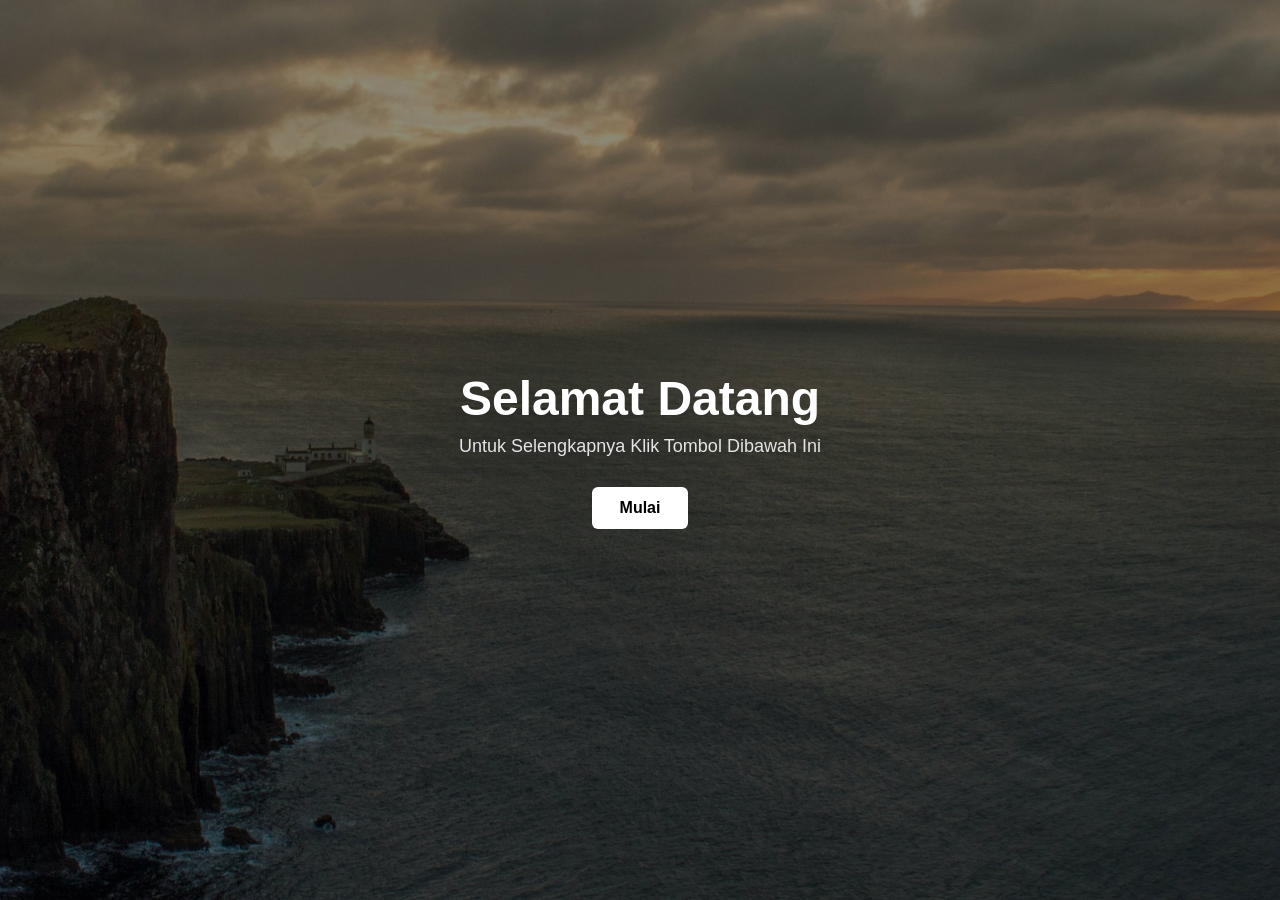
<file: index.html>
<!DOCTYPE html>
<html lang="id">
<head>
    <meta charset="UTF-8">
    <meta name="viewport" content="width=device-width, initial-scale=1.0">
    <title>Welcome Gate</title>

    <link rel="stylesheet" href="style.css">
</head>

<body style="
    background-image: url('pexels-aaronmridhaphotography-34650769.jpg');
    background-size: cover;
    background-position: center;
    background-repeat: no-repeat;
">

    <div class="overlay" id="overlay">
        <h1>Selamat Datang</h1>
        <p>Untuk Selengkapnya Klik Tombol Dibawah Ini</p>

        <a href="1.html" class="btn" id="startBtn">Mulai</a>
    </div>
    
<script>
    const overlay = document.getElementById("overlay");
    const startBtn = document.getElementById("startBtn");

    startBtn.addEventListener("click", function (e) {
        e.preventDefault();

        overlay.classList.add("hide");

        setTimeout(() => {
            window.location.href = "1.html";
        }, 700);
    });
</script>

</body>
</html>
</file>
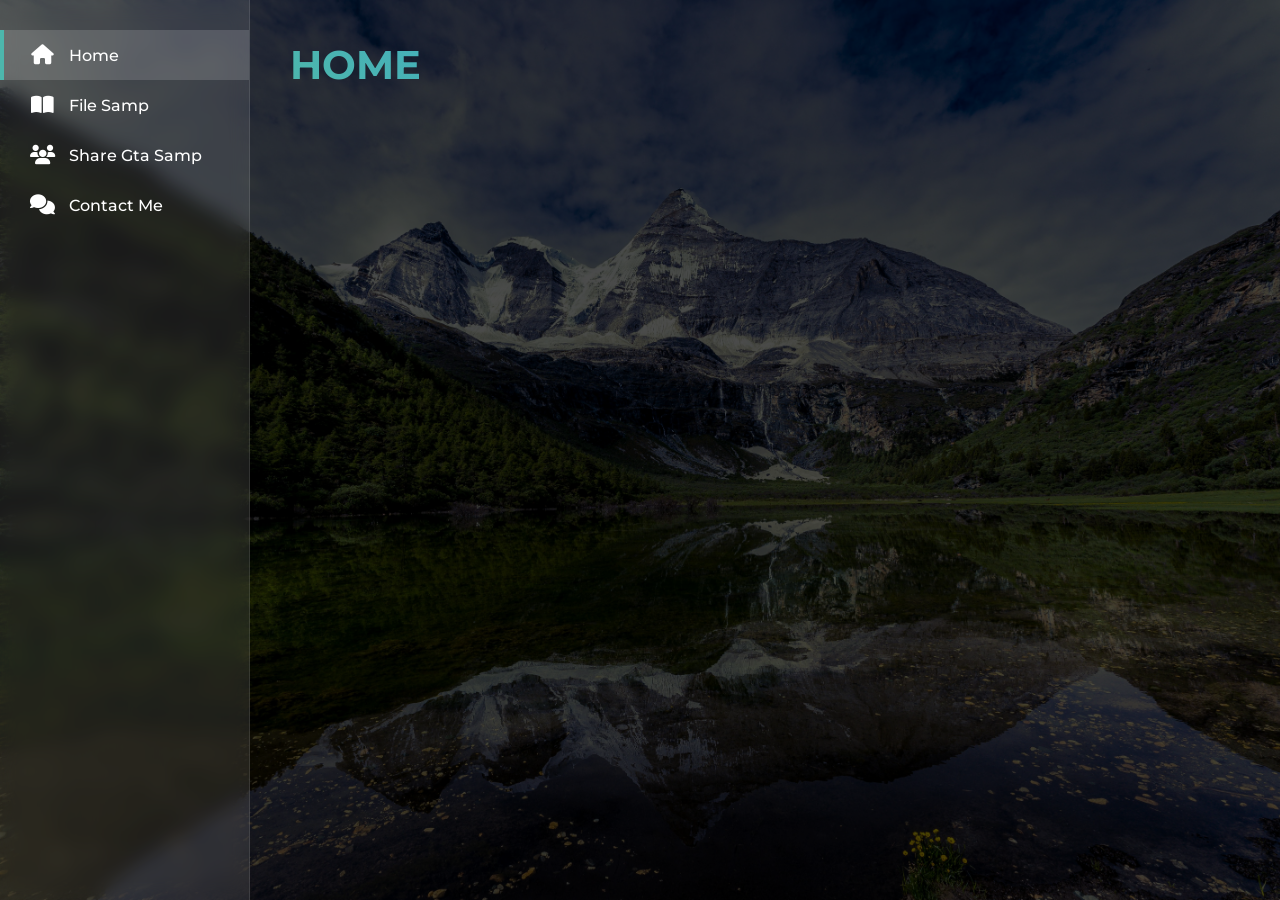
<file: 1.html>
<!DOCTYPE html>

<html lang="id">

<head>
    <meta charset="UTF-8">

    <meta name="viewport" content="width=device-width, initial-scale=1.0">

    <title>Mayzaa SA:MP</title>

    <link href="https://fonts.googleapis.com/css2?family=Montserrat:wght@300;400;700&display=swap" rel="stylesheet">

    <link rel="stylesheet" href="https://cdnjs.cloudflare.com/ajax/libs/font-awesome/6.5.0/css/all.min.css">

    <link rel="stylesheet" href="1.css">
</head>


<body>
    <!-- BACKGROUND ELEMENTS -->
    <div class="main-background"></div>
    <div class="background-extension"></div>
    
    <!-- OVERLAY DARK -->
    <div class="overlay"></div>

    <div class="container">
        <!-- SIDEBAR -->
        <aside class="sidebar">

            <div class="item active" data-page="intro">
                <i class="fas fa-home"></i>
                <span>Home</span>
                <div class="line active"></div>
            </div>

            <div class="item" data-page="products">
                <i class="fas fa-book-open"></i>
                <span>File Samp</span>
                <div class="line"></div>
            </div>

            <div class="item" data-page="company">
                <i class="fas fa-users"></i>
                <span>Share Gta Samp</span>
                <div class="line"></div>
            </div>

            <div class="item" data-page="contact">
                <i class="fas fa-comments"></i>
                <span>Contact Me</span>
                <div class="line"></div>
            </div>

        </aside>

        <!-- MAIN CONTENT -->
        <section class="content" id="contentBox">
            <!-- HOME CONTENT -->
            <div class="page-content intro-content active">
                <h1>HOME</h1>
                <p class="home-description">
                    
                </p>
            </div>

            <!-- FILE SAMP CONTENT -->
    <div class="page-content products-content">
         <h1>File Samp</h1>
         <p>Download berbagai file dan mod untuk GTA San Andreas Multiplayer</p>
          <div class="gta-grid">
    
        <div class="gta-card">
            <div class="media-container">
                <img src="logosamp.jpg" alt="Client SAMP" class="thumbnail">
                <div class="play-overlay">
                </div>
            </div>
            <h3>Client SAMP 0.3.7-R1</h3>
            <p>Download client GTA SAMP untuk mulai bermain multiplayer</p>
            <a class="btn btn-download" 
         href="https://www.mediafire.com/file/sjpkqi3hq99443t/sa-mp-0.3.7-R1-install.exe/file"
         target="_blank">
              Download
              </a>
        </div>

        <div class="gta-card">
            <div class="media-container">
                <img src="logosamp.jpg" alt="Mod Pack" class="thumbnail">
                <div class="play-overlay">
                    <i class=""></i>
                </div>
            </div>
            <h3>Client SAMP 0.3.7-R5</h3>
            <p>Download client GTA SAMP untuk mulai bermain multiplayer</p>
            <a class="btn btn-download" href="https://www.mediafire.com/file/mzpxym8iyaip041/sa-mp-0.3.7-R5-1-install.exe/file" target="_blank">Download</a>
        </div>

        <div class="gta-card">
            <div class="media-container">
                <img src="SanAndreasMultiPlayer.png" alt="Vehicle Mods" class="thumbnail">
                <div class="play-overlay">
                    <i class=""></i>
                </div>
            </div>
            <h3>GTA Clean Indonesia</h3>
            <p>Setup Gta SA Original</p>
            <a class="btn btn-download" href="https://www.mediafire.com/file/563d2ma1xjbfuww/GTA_Clean_Indonesia_v1.rar/file" target="_blank">Download</a>
        </div>

        <div class="gta-card">
            <div class="media-container">
                <img src="404.jpg" alt="Skin Pack" class="thumbnail">
                <div class="play-overlay">
                    <i class=""></i>
                </div>
            </div>
            <h3>None</h3>
            <p>Coming Soon</p>
            <a class="btn btn-download" href="#" target="_blank">Download</a>
        </div>

        <div class="gta-card">
            <div class="media-container">
                <img src="404.jpg" alt="Map Addons" class="thumbnail">
                <div class="play-overlay">
                    <i class=""></i>
                </div>
            </div>
            <h3>None</h3>
            <p>Coming Soon</p>
            <a class="btn btn-download" href="#" target="_blank">Download</a>
        </div>

        <div class="gta-card">
            <div class="media-container">
                <img src="404.jpg" alt="Tools & Utilities" class="thumbnail">
                <div class="play-overlay">
                    <i class=""></i>
                </div>
            

        </div>
            <h3>None</h3>
            <p>Coming Soon</p>
            <div class="button-group">
                <a class="btn btn-download" href="#" target="_blank">Download</a>
         </div>
     </div>
            </div>
        
    </div>

            <!-- SHARE GTA SAMP CONTENT -->
            <div class="page-content company-content">
                <h1>Share Gta Samp</h1>
                <p>Download berbagai file dan resources untuk GTA San Andreas Multiplayer</p>
                <div class="file-list">
                    <div class="file-item">

                        <div class="file-header">
                            <i class="fas fa-download"></i>
                            <h3>GTA SAMP LITE</h3>
                        </div>
                        <p>Size lebih kecil "tidak ngaruh ke grafik"</p>
                        <a class="btn download-btn" href="https://www.mediafire.com/file/w48p10b6rd0rq80/GTA_Lite_Mayza.rar/file" target="_blank">Download</a>
                    </div>

                    <div class="file-item">
                        <div class="file-header">
                            <i class="fas fa-download"></i>
                            <h3>R5 TCW</h3>
                        </div>
                        <p>R5 DIbuat untuk TCW, texturenya Low</p>
                        <a class="btn download-btn" href="https://www.mediafire.com/file/bhwi1absm1m7j8o/R5_Texture_low.rar/file" target="_blank">Download</a>
                    </div>

                    <div class="file-item">
                        <div class="file-header">
                            <i class="fas fa-download"></i>
                            <h3>None</h3>
                        </div>
                        <p>Download</p>
                        <a class="btn download-btn" href="#" target="_blank">Download</a>
                    </div>

                    <div class="file-item">
                        <div class="file-header">
                            <i class="fas fa-download"></i>
                            <h3>None</h3>
                        </div>
                        <p>Coming Soon</p>
                        <a class="btn download-btn" href="#" target="_blank">Download</a>
                    </div>

                    <div class="file-item">
                        <div class="file-header">
                            <i class="fas fa-download"></i>
                            <h3>None</h3>
                        </div>
                        <p>Coming Soon</p>
                        <a class="btn download-btn" href="#" target="_blank">Download</a>
                    </div>

                    <div class="file-item">
                        <div class="file-header">
                            <i class="fas fa-download"></i>
                            <h3>None</h3>
                        </div>
                        <p>Coming Soon</p>
                        <a class="btn download-btn" href="#" target="_blank">Download</a>
                    </div>
                </div>
            </div>

            <!-- CONTACT US CONTENT -->
            <div class="page-content contact-content">
                <h1>Contact Us</h1>
                <p>Hubungi kami untuk pertanyaan, kerja sama, atau informasi lebih lanjut.</p>
                <div id="message" class="message"></div>
                <form id="contactForm" class="contact-form">
                    <div class="form-group">
                        <label for="name">Name</label>
                        <input type="text" id="name" name="name" placeholder="Masukkan nama Anda" required>
                    </div>
                    <div class="form-group">
                        <label for="email">Email</label>
                        <input type="email" id="email" name="email" placeholder="Masukkan email Anda" required>
                    </div>
                    <div class="form-group">
                        <label for="messageInput">Message</label>
                        <textarea id="messageInput" name="message" placeholder="Tulis pesan Anda di sini..." required></textarea>
                    </div>
                    <button type="submit" class="btn" id="submitBtn">
                        <div class="spinner" id="spinner"></div>
                        Send Message
                    </button>
                </form>
            </div>
        </section>
    </div>

    <script src="script.js"></script>
</body>

</html>
</file>
<file: style.css>
/* RESET */
* {
    margin: 0;
    padding: 0;
    box-sizing: border-box;
}

body {
    height: 100vh;
    font-family: Arial, sans-serif;
}

/* OVERLAY UTAMA */
.overlay {
    width: 100%;
    height: 100%;
    background: rgba(0,0,0,0.45);
    display: flex;
    flex-direction: column;
    align-items: center;
    justify-content: center;
    text-align: center;
    padding: 20px;
    transition: opacity 0.7s ease, transform 0.7s ease;
}

/* ANIMASI KETIKA MENGHILANG */
.overlay.hide {
    opacity: 0;
    transform: scale(1.05);
    pointer-events: none;
}

/* TEKS */
.overlay h1 {
    font-size: 48px;
    color: #fff;
    margin-bottom: 10px;
}

.overlay p {
    color: #e5e5e5;
    font-size: 18px;
    margin-bottom: 30px;
}

/* TOMBOL */
.btn {
    padding: 12px 28px;
    background: #fff;
    color: #000;
    text-decoration: none;
    font-weight: bold;
    border-radius: 6px;
    transition: 0.3s;
}

.btn:hover {
    background: #f0f0f0;
}
</file>
<file: 1.css>
* {
    margin: 0;
    padding: 0;
    box-sizing: border-box;
}

body {
    font-family: 'Montserrat', sans-serif;
    background: #0f0f0f;
    color: white;
    overflow-x: hidden;
}

.main-background {
    position: fixed;
    top: 0;
    left: 0;
    width: 100%;
    height: 100vh;
    background-image: url('pexels-43717008-7404451.jpg');
    background-size: cover;
    background-position: center;
    background-repeat: no-repeat;
    z-index: -2;
}

.background-extension {
    position: fixed;
    top: 0;
    left: 0;
    width: 100%;
    height: 100vh;
    background: rgba(0, 0, 0, 0.4); /* Dikurangi dari 0.7 menjadi 0.4 */
    z-index: -1;
}

.overlay {
    position: fixed;
    top: 0;
    left: 0;
    width: 100%;
    height: 100%;
    background: rgba(0, 0, 0, 0.5); /* Dikurangi dari 0.8 menjadi 0.5 */
    z-index: -1;
}

.container {
    display: flex;
    min-height: 100vh;
}

/* SIDEBAR STYLES */
.sidebar {
    width: 250px;
    background: rgba(255, 255, 255, 0.1);
    backdrop-filter: blur(10px);
    padding: 30px 0;
    border-right: 1px solid rgba(255, 255, 255, 0.1);
}

.sidebar .item {
    display: flex;
    align-items: center;
    padding: 15px 30px;
    cursor: pointer;
    transition: all 0.3s ease;
    position: relative;
}

.sidebar .item:hover {
    background: rgba(255, 255, 255, 0.1);
}

.sidebar .item.active {
    background: rgba(255, 255, 255, 0.15);
}

.sidebar .item i {
    font-size: 20px;
    margin-right: 15px;
    width: 24px;
    text-align: center;
}

.sidebar .item span {
    font-weight: 500;
}

.sidebar .line {
    position: absolute;
    left: 0;
    top: 0;
    height: 100%;
    width: 4px;
    background: #4db6ac;
    transform: scaleY(0);
    transition: transform 0.3s ease;
}

.sidebar .line.active {
    transform: scaleY(1);
}

/* CONTENT STYLES */
.content {
    flex: 1;
    padding: 40px;
    overflow-y: auto;
}

.page-content {
    display: none;
    animation: fadeIn 0.5s ease;
}

.page-content.active {
    display: block;
}

@keyframes fadeIn {
    from { opacity: 0; transform: translateY(20px); }
    to { opacity: 1; transform: translateY(0); }
}

h1 {
    font-size: 2.5rem;
    margin-bottom: 20px;
    background: linear-gradient(45deg, #4db6ac, #2196f3);
    -webkit-background-clip: text;
    -webkit-text-fill-color: transparent;
    background-clip: text;
}

.home-description {
    font-size: 1.2rem;
    line-height: 1.6;
    color: #ccc;
}

/* GTA GRID STYLES */
.gta-grid {
    display: grid;
    grid-template-columns: repeat(auto-fit, minmax(300px, 1fr));
    gap: 30px;
    margin-top: 30px;
}

.gta-card {
    background: rgba(255, 255, 255, 0.1);
    border-radius: 15px;
    padding: 20px;
    transition: all 0.3s ease;
    backdrop-filter: blur(10px);
    border: 1px solid rgba(255, 255, 255, 0.1);
}

.gta-card:hover {
    transform: translateY(-5px);
    background: rgba(255, 255, 255, 0.15);
}

.media-container {
    position: relative;
    border-radius: 10px;
    overflow: hidden;
    margin-bottom: 15px;
}

.thumbnail {
    width: 100%;
    height: 200px;
    object-fit: cover;
    transition: all 0.3s ease;
}

.play-overlay {
    position: absolute;
    top: 0;
    left: 0;
    width: 100%;
    height: 100%;
    background: rgba(0, 0, 0, 0.5);
    display: flex;
    align-items: center;
    justify-content: center;
    opacity: 0;
    transition: all 0.3s ease;
}

.media-container:hover .play-overlay {
    opacity: 1;
}

.play-overlay i {
    font-size: 40px;
    color: white;
}

.gta-card h3 {
    font-size: 1.3rem;
    margin-bottom: 10px;
    color: #4db6ac;
}

.gta-card p {
    color: #ccc;
    margin-bottom: 15px;
    line-height: 1.5;
}

/* BUTTON STYLES */
.btn {
    background: linear-gradient(45deg, #4db6ac, #2196f3);
    color: white;
    border: none;
    padding: 12px 25px;
    border-radius: 25px;
    cursor: pointer;
    font-weight: 600;
    transition: all 0.3s ease;
    text-decoration: none;
    display: inline-block;
    text-align: center;
}

.btn:hover {
    transform: translateY(-2px);
    box-shadow: 0 5px 15px rgba(77, 182, 172, 0.4);
}

.btn-download {
    background: linear-gradient(45deg, #ff9800, #ff5722);
}

.btn-download:hover {
    box-shadow: 0 5px 15px rgba(255, 152, 0, 0.4);
}

.btn-video {
    background: linear-gradient(45deg, #9c27b0, #e91e63);
    margin-left: 10px;
}

.btn-video:hover {
    box-shadow: 0 5px 15px rgba(156, 39, 176, 0.4);
}

.button-group {
    display: flex;
    gap: 10px;
}

/* FILE LIST STYLES */
.file-list {
    display: grid;
    gap: 20px;
    margin-top: 30px;
}

.file-item {
    background: rgba(255, 255, 255, 0.1);
    border-radius: 10px;
    padding: 20px;
    backdrop-filter: blur(10px);
    border: 1px solid rgba(255, 255, 255, 0.1);
}

.file-header {
    display: flex;
    align-items: center;
    margin-bottom: 10px;
}

.file-header i {
    font-size: 24px;
    margin-right: 15px;
    color: #4db6ac;
}

.file-header h3 {
    margin: 0;
    font-size: 1.2rem;
}

.file-item p {
    color: #ccc;
    margin-bottom: 15px;
    line-height: 1.5;
}

.download-btn {
    background: linear-gradient(45deg, #4caf50, #8bc34a);
}

.download-btn:hover {
    box-shadow: 0 5px 15px rgba(76, 175, 80, 0.4);
}

/* CONTACT FORM STYLES */
.contact-form {
    max-width: 600px;
    margin-top: 30px;
}

.form-group {
    margin-bottom: 20px;
}

.form-group label {
    display: block;
    margin-bottom: 8px;
    font-weight: 600;
    color: #4db6ac;
}

.form-group input,
.form-group textarea {
    width: 100%;
    padding: 12px 15px;
    border: 1px solid rgba(255, 255, 255, 0.2);
    border-radius: 8px;
    background: rgba(255, 255, 255, 0.1);
    color: white;
    font-size: 16px;
    transition: all 0.3s ease;
}

.form-group input:focus,
.form-group textarea:focus {
    outline: none;
    border-color: #4db6ac;
    background: rgba(255, 255, 255, 0.15);
}

.form-group textarea {
    height: 120px;
    resize: vertical;
}

.message {
    padding: 15px;
    border-radius: 8px;
    margin-bottom: 20px;
    display: none;
}

.message.success {
    background: rgba(76, 175, 80, 0.2);
    border: 1px solid #4caf50;
    color: #4caf50;
    display: block;
}

.message.error {
    background: rgba(244, 67, 54, 0.2);
    border: 1px solid #f44336;
    color: #f44336;
    display: block;
}

/* VIDEO CONTAINER */
.video-container {
    position: relative;
    width: 100%;
    height: 200px;
}

.video-container iframe {
    width: 100%;
    height: 100%;
    border-radius: 10px;
}

.hidden {
    display: none;
}

/* SPINNER */
.spinner {
    display: inline-block;
    width: 20px;
    height: 20px;
    border: 3px solid rgba(255, 255, 255, 0.3);
    border-radius: 50%;
    border-top-color: white;
    animation: spin 1s ease-in-out infinite;
    margin-right: 10px;
    display: none;
}

@keyframes spin {
    to { transform: rotate(360deg); }
}

/* RESPONSIVE DESIGN */
@media (max-width: 768px) {
    .container {
        flex-direction: column;
    }

    .sidebar {
        width: 100%;
        padding: 15px 0;
    }

    .content {
        padding: 20px;
    }

    .gta-grid {
        grid-template-columns: 1fr;
    }

    .button-group {
        flex-direction: column;
    }

    .btn-video {
        margin-left: 0;
        margin-top: 10px;
    }
}
</file>
